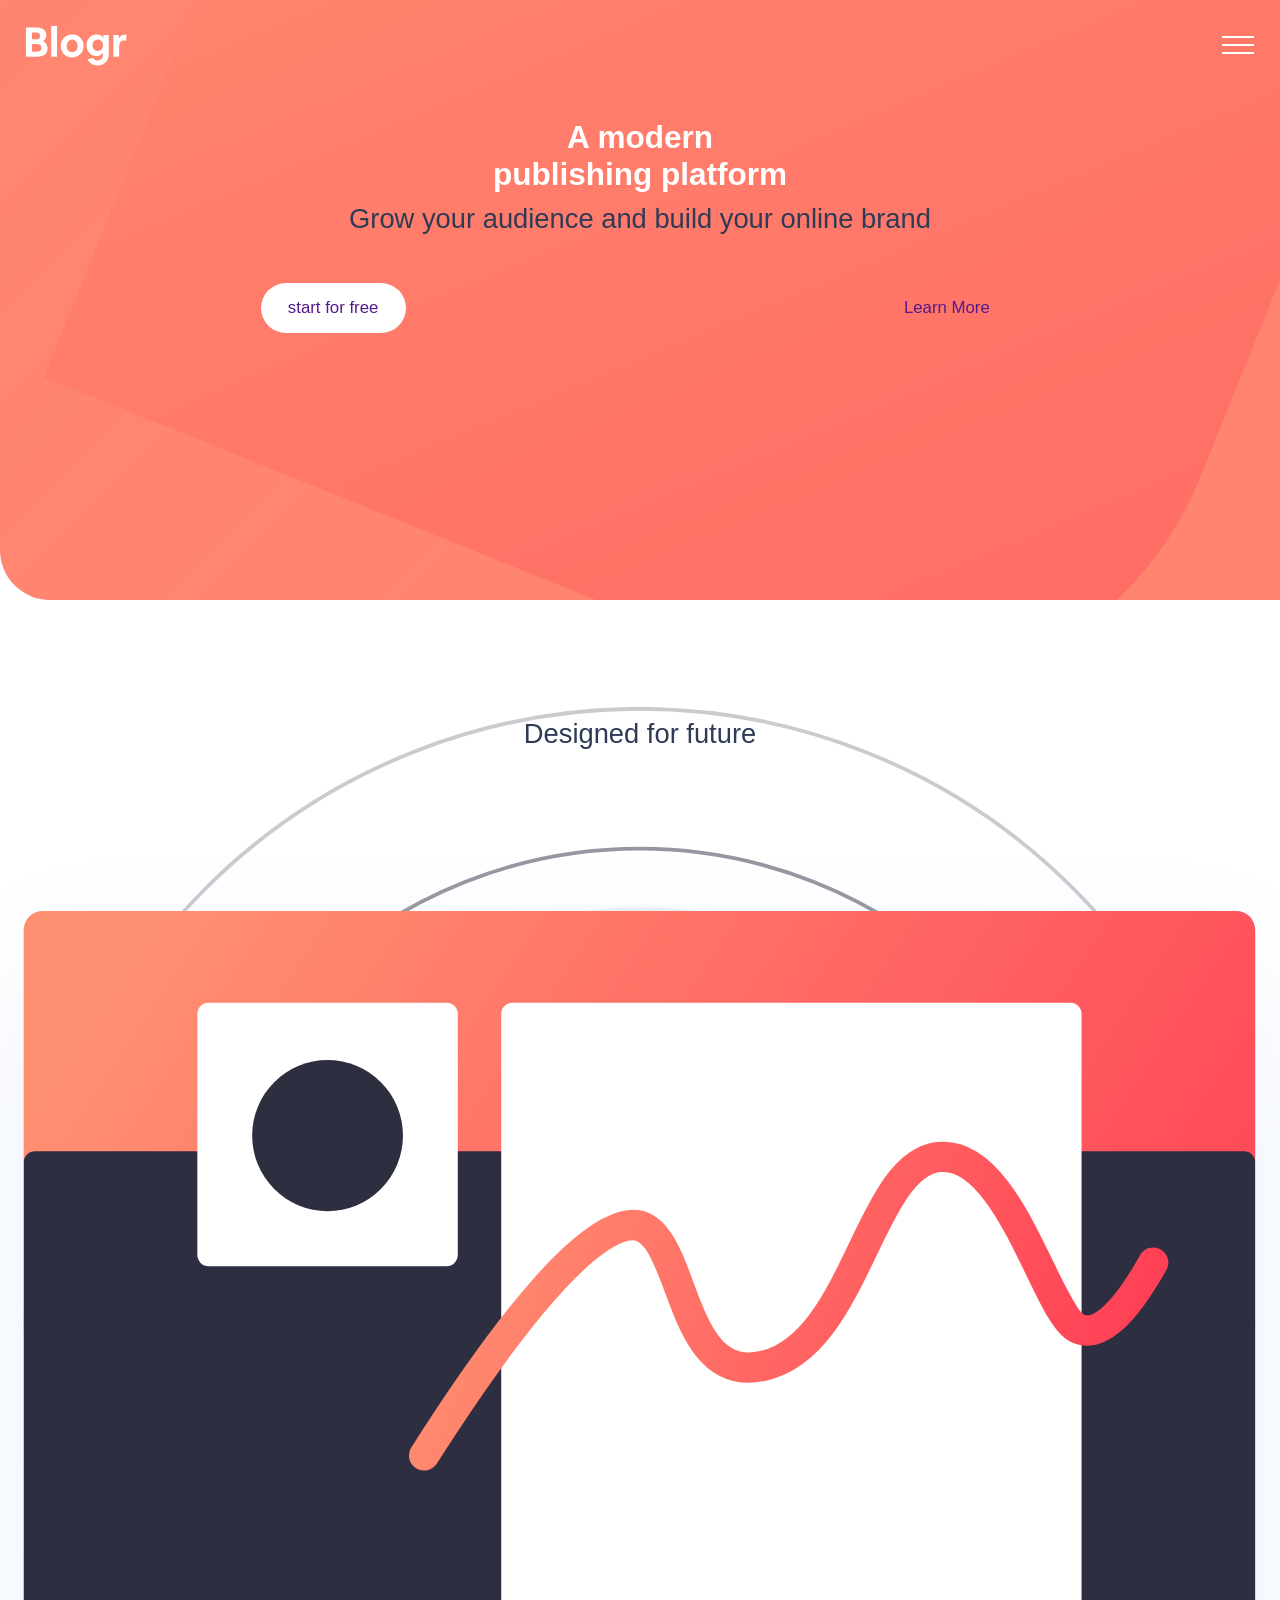
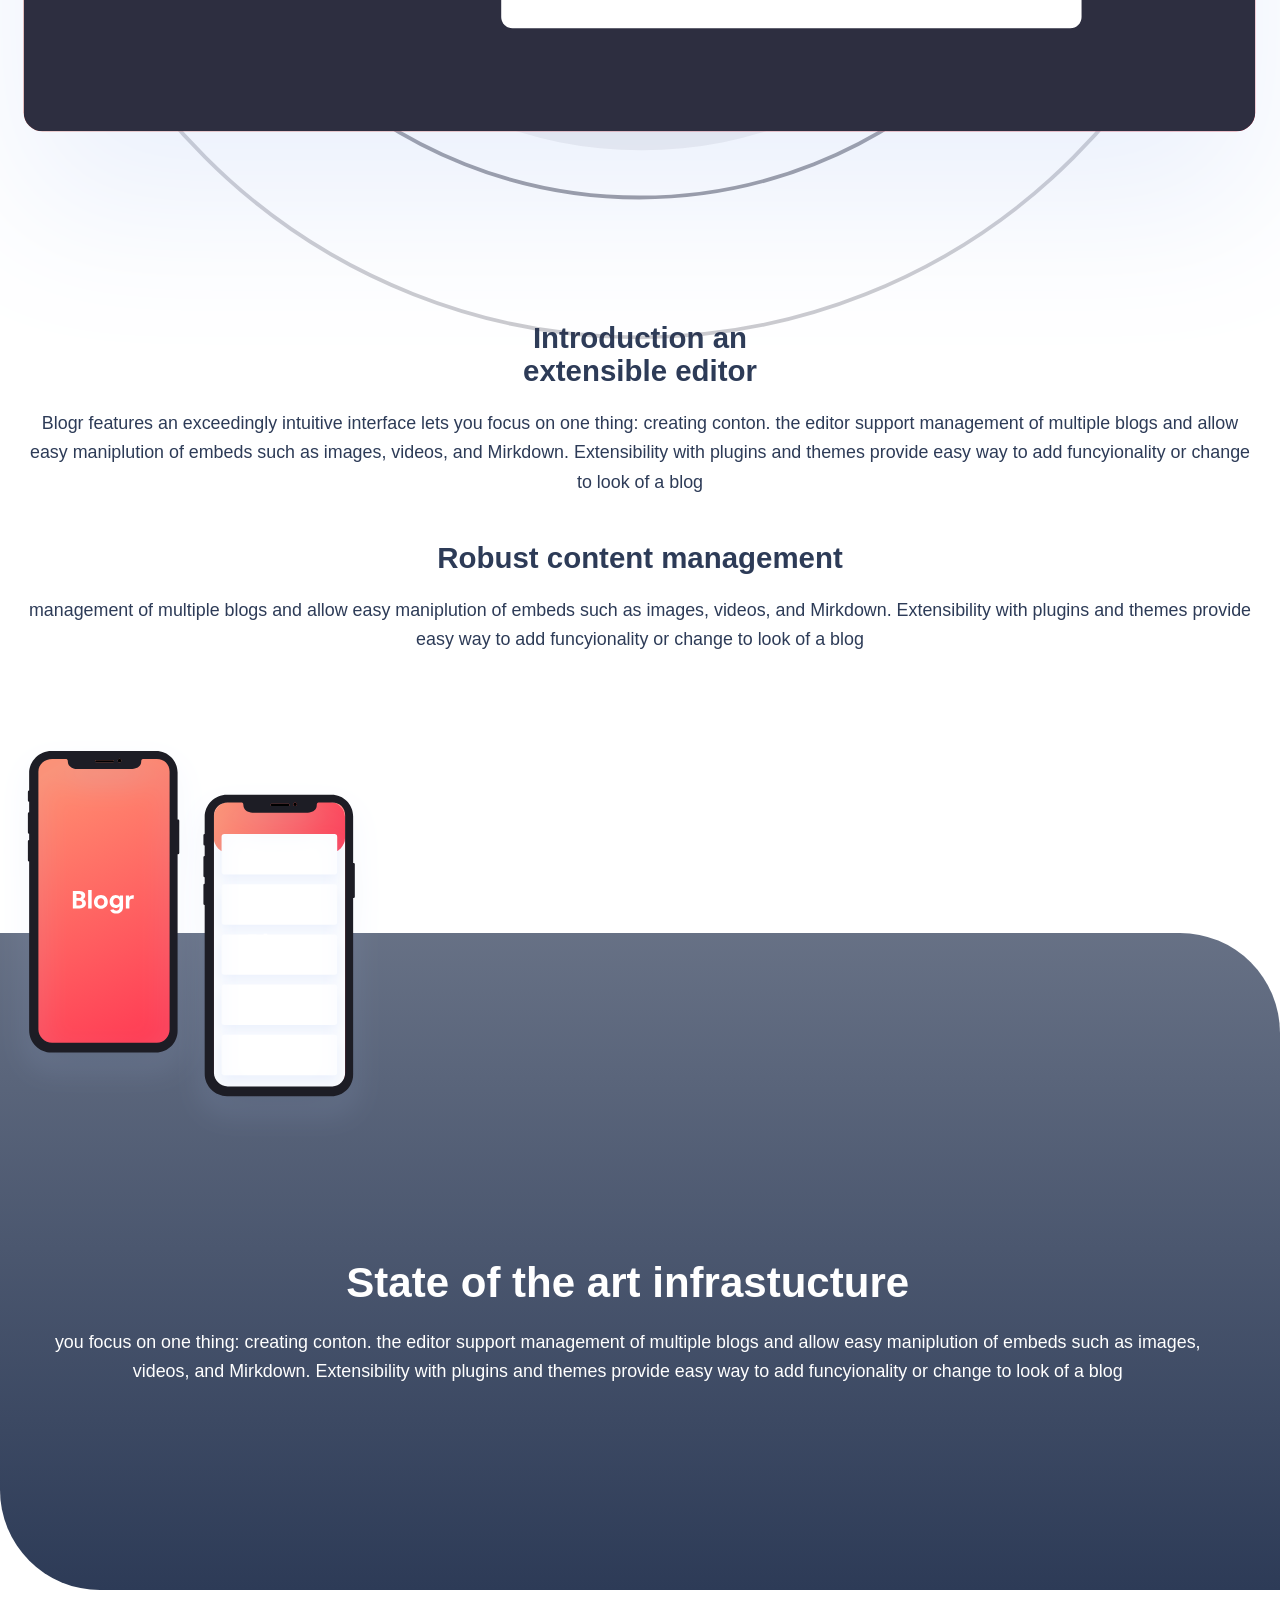
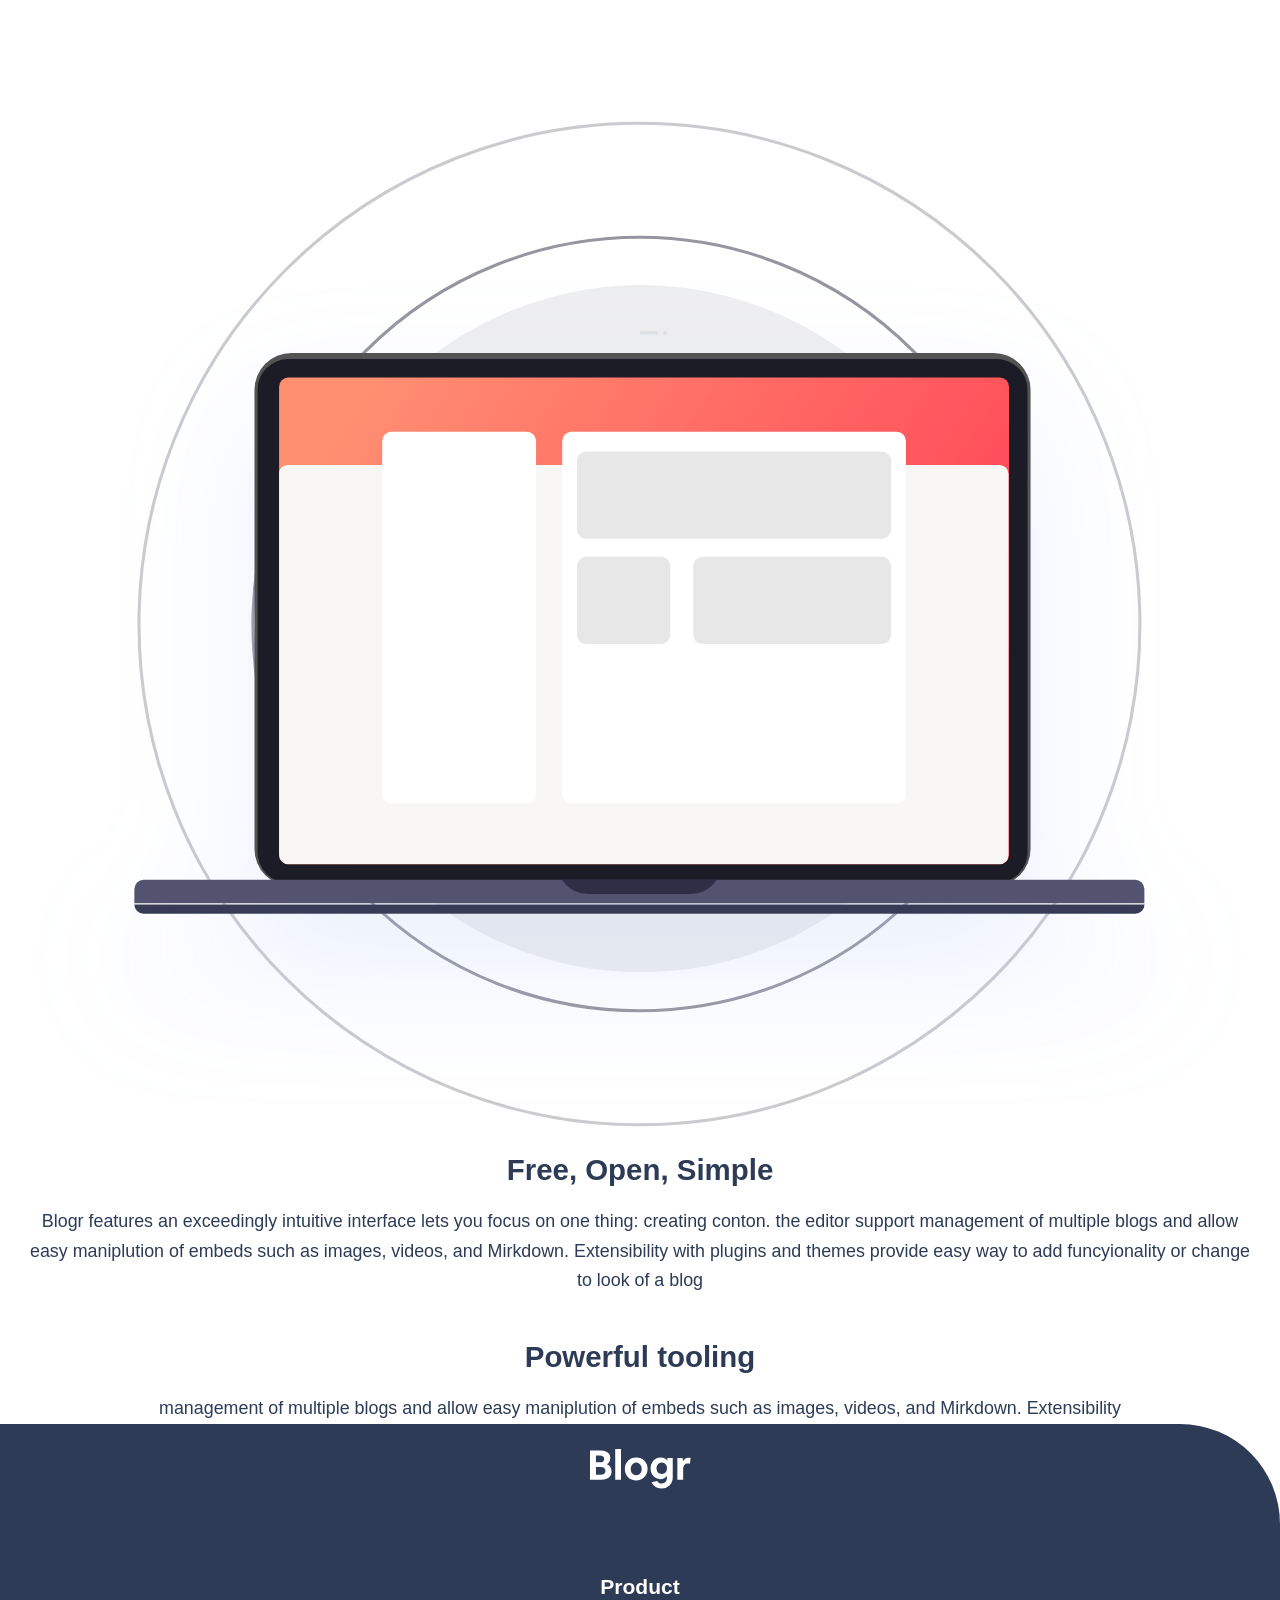
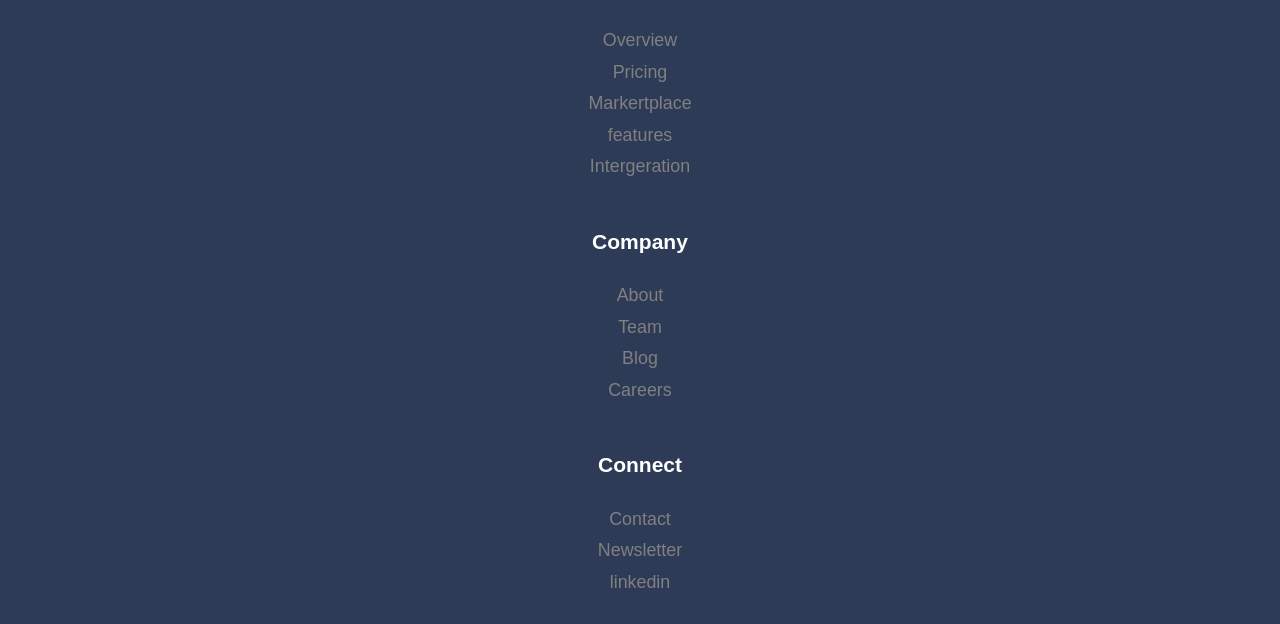
<file: pageblog/index.html>
<!DOCTYPE html>
<html lang="en">
<head>
    <meta charset="UTF-8">
    <meta name="viewport" content="width=device-width, initial-scale=1.0">
    <meta http-equiv="X-UA-Compatible" content="ie=edge">
    <title>Document</title>
    <link rel="stylesheet" href="pageblog.css">
    <link rel="stylesheet" href="mm.css">
</head>

<body>
    <div class="container">
    <div class="hero">
        <div class="nav">
            <img src="images/logo.svg" alt="">

            <!-- menu here -->
            <nav class="menu menu-hide">
            <div class="btn-close">
                <img class="" src="images/icon-close.svg" alt="">
            </div>
            <div class="menu-wrapper">

                <div class="menu-items-wrapper">


                <div class="menu-items">
                    <div class="menu-heading">
                        <h4>Product</h4>
                        <img class="arrow" src="images/icon-arrow-dark.svg" alt="icon-close">
                    </div>
              
                <!-- sub-menu -->
                   <div class="sub-menu">
                    <a href="">Overviewe</a>
                    <a href="">Pricing</a>
                    <a href="">Markertplace</a>
                    <a href="">features</a>
                    <a href="">Intergeration</a>
                   </div>  </div>

                <div class="menu-items">
                    <div class="menu-heading">
                        <h4>Company</h4>
                        <img class="arrow" src="images/icon-arrow-dark.svg" alt="icon-close">
                    </div>
                
                <div class="sub-menu">
                    <a href="">About</a>
                    <a href="">Team</a>
                    <a href="">Blog</a>
                    <a href="">Careers</a>
                </div></div>
                <div class="menu-items">
                    <div class="menu-heading">
                        <h4>Connect </h4>
                        <img class="arrow" src="images/icon-arrow-dark.svg" alt="icon-close">
                    </div>
               
                <div class="sub-menu">
                     <a href="">Contact</a>
                    <a href="">Newsletter</a>
                    <a href="">linkedin</a>
                </div> </div> </div>
                   <hr>

                <div class="btn-menu-wrapper">
                    <a href="" class="btn btn-login">
                        <div class="">login</div>
                    </a>
                    <a href="" class="btn btn-signup">
                        <div>Sign Up</div>
                    </a>
                </div>
           
            </div>
        </nav>
            <!-- menu end -->
            <div class="humburger">
            <img src="images/icon-hamburger.svg" alt=""></div>
        </div>
        <div class="hero-text-wrapper">
            <h1><span> A modern </span>publishing platform</h1>
            <h2>Grow your audience and build your online brand</h2>
            <div class="btn-wrapper">
                <a href="" class="btn btn-primary">
                    <div>start for free</div>
                </a>
                <a href="" class="btn btn-secondary">
                    <div>Learn More</div>
                </a>
            </div>
        </div>
    </div>
</div>
<section class="section">
    <h2 style="color:  rgb(45, 59, 87);"">Designed for future</h2>
    <div class="content-wrapper">
        <img class="img-editor" src=" images/illustration-editor-mobile.svg" alt="editor">
        <img class="img-editor-desktop" src="images/illustration-editor-desktop.svg" alt="">
        <div class="text-block">
            <h3><span>Introduction an </span> extensible editor</h3>
            <p>Blogr features an exceedingly intuitive interface lets
                you focus on one thing: creating conton. the editor support
                management of multiple blogs and allow easy maniplution of
                embeds such as images, videos, and Mirkdown. Extensibility
                with plugins and themes provide easy way to add funcyionality
                or change to look of a blog
            </p>
            <h3>Robust content management</h3>
            <p> management of multiple blogs and allow easy maniplution of
                embeds such as images, videos, and Mirkdown. Extensibility
                with plugins and themes provide easy way to add funcyionality
                or change to look of a blog </p>
        </div>
    </div>
</section>
<!-- middel section -->
<div class="empty">
    <img class="img-phone" src="images/illustration-phones.svg" alt="">
</div>
<section class="section middle">
  
    <div class="content-wrapper">
      
        <div class="text-block-phones">
            <h3>State of the art infrastucture</h3>
            <p> you focus on one thing: creating conton. the editor support
                management of multiple blogs and allow easy maniplution of
                embeds such as images, videos, and Mirkdown. Extensibility
                with plugins and themes provide easy way to add funcyionality
                or change to look of a blog
            </p>
      
        </div>
    </div>
</section>
<section class="section section-laptop">
    
    <div class="content-wrapper">
        <img class="img-laptop" src=" images/illustration-laptop-mobile.svg" alt="editor">
        <img class="img-laptop-desktop" src="images/illustration-laptop-desktop.svg" alt="">
        <div class="text-block">
            <h3>Free, Open, Simple</h3>
            <p>Blogr features an exceedingly intuitive interface lets
                you focus on one thing: creating conton. the editor support
                management of multiple blogs and allow easy maniplution of
                embeds such as images, videos, and Mirkdown. Extensibility
                with plugins and themes provide easy way to add funcyionality
                or change to look of a blog
            </p>
            <h3>Powerful tooling</h3>
            <p> management of multiple blogs and allow easy maniplution of
                embeds such as images, videos, and Mirkdown. Extensibility
                </p>
        </div>
    </div>
</section>
<div class="footer">
    <img src="images/logo.svg" alt="">
    <div class="footer-block">
        <h4>Product</h4>
<a href="">Overview</a>
<a href="">Pricing</a>
<a href="">Markertplace</a>
<a href="">features</a>
<a href="">Intergeration</a>
    </div>
    <div class="footer-block">
        <h4>Company</h4>
<a href="">About</a>
<a href="">Team</a>
<a href="">Blog</a>
<a href="">Careers</a>
    </div>
    <div class="footer-block">
        <h4>Connect</h4>
<a href="">Contact</a>
<a href="">Newsletter</a>
<a href="">linkedin</a>

    </div>
</div>
<script>
    const btnClose = document.querySelector('.btn-close');
    const menu = document.querySelector('.menu');
    const btnHumberger = document.querySelector('.humburger');

    btnClose.addEventListener('click', menuHideShow);
    btnHumberger.addEventListener('click', menuHideShow);

    function menuHideShow(){
        menu.classList.toggle('menu-hide');
        btnHumberger.classList.toggle('humburger-hide');


    } 
  
     
</script>
    
</body>
</html>
</file>
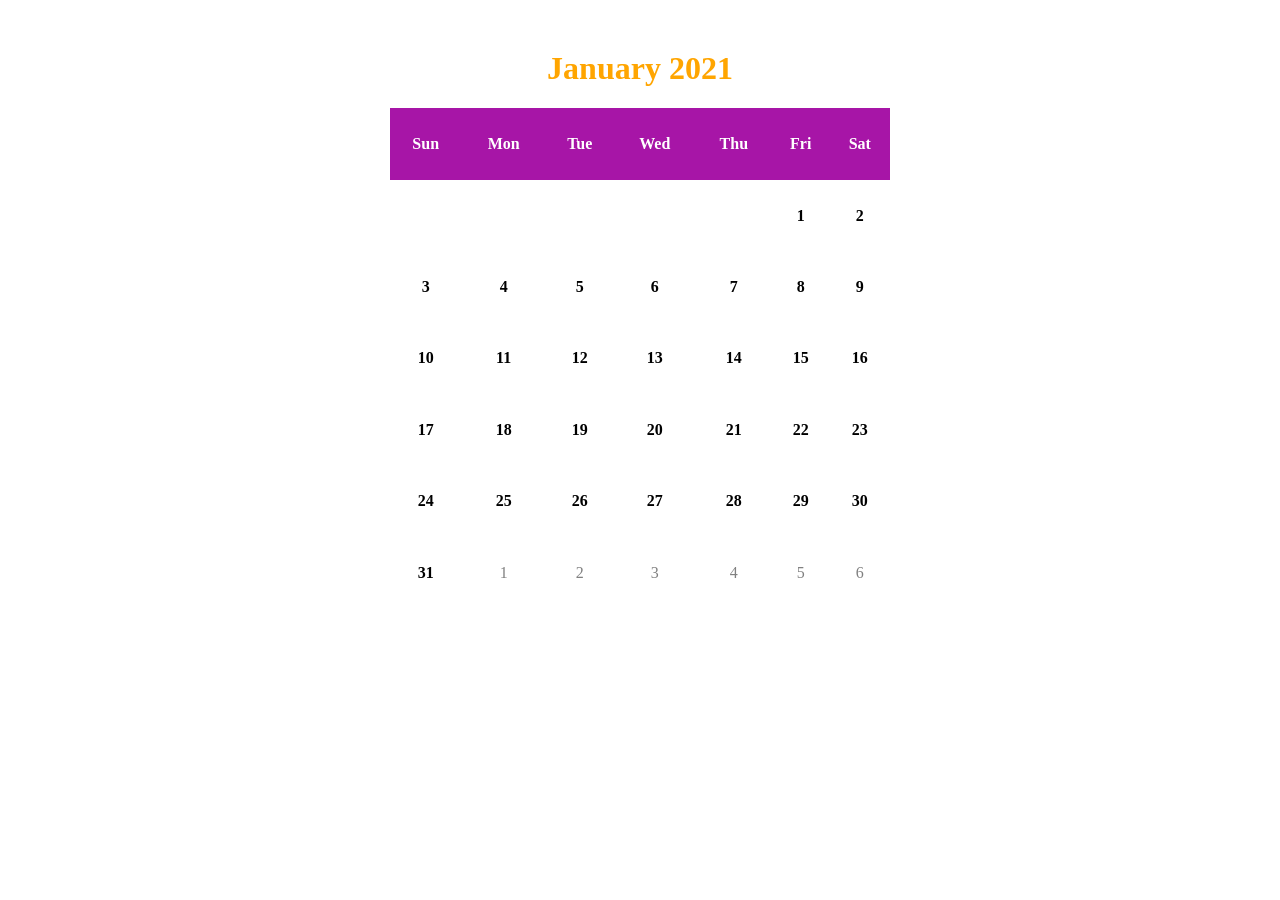
<file: work enternership/index.html>
<html>
    <head>
        <title>calendar</title>
        <link rel="stylesheet" href="calender.css">
    </head>
    <body><center>
            <form action="">
                <h1 class="header">January 2021</h1>
                <table>
                    <tr class="upper">
                        <th>Sun</th>
                        <th>Mon</th>
                        <th>Tue</th>
                        <th>Wed</th>
                        <th>Thu</th>
                        <th>Fri</th>
                        <th>Sat</th>
                    </tr>
                    <tr class="data">
                        <td></td>
                        <td></td>
                        <td></td>
                        <td></td>
                        <td></td>
                        <td>1</td>
                        <td>2</td>
                    </tr>
                    <tr class="data">
                        <td>3</td>
                        <td>4</td>
                        <td>5</td>
                        <td>6</td>
                        <td>7</td>
                        <td>8</td>
                        <td>9</td>
                    </tr>
                    <tr class="data">
                        <td>10</td>
                        <td>11</td>
                        <td>12</td>
                        <td>13</td>
                        <td>14</td>
                        <td>15</td>
                        <td>16</td>
                    </tr>
                    <tr class="data">
                        <td>17</td>
                        <td>18</td>
                        <td>19</td>
                        <td>20</td>
                        <td>21</td>
                        <td>22</td>
                        <td>23</td>
                    </tr>
                    <tr class="data">
                        <td>24</td>
                        <td>25</td>
                        <td>26</td>
                        <td>27</td>
                        <td>28</td>
                        <td>29</td>
                        <td>30</td>
                    </tr>
                    <tr>
                        <td class="data">31</td>
                        <td class="hide">1</td>
                        <td class="hide">2</td>
                        <td class="hide">3</td>
                        <td class="hide">4</td>
                        <td class="hide">5</td>
                        <td class="hide">6</td>
                    </tr>
                </table>
            </form> 
        </center> 
</body>   
</html>
</file>
<file: pageblog/pageblog.css>
*{
    padding: 0;
    margin: 0;
    box-sizing: border-box;
}
html{
    font-size: 65.7%;
    font-family: Verdana, Geneva, Tahoma, sans-serif;
}
.hero{
    width: 100%;

    height: 600px;
    background: url("images/bg-pattern-intro-mobile.svg"), linear-gradient(135deg,  rgb(255, 134, 113),rgba(255, 119, 95, 0.911));
    background-size: 350%;
    background-repeat: no-repeat;
    background-position: 35% 34%;
    border-bottom-left-radius: 50px;
    padding: 2.5rem;
}
.nav{
    display: flex;
    justify-content: space-between;
    align-items: center;
}
a{
    text-decoration: none;
}
.hero-text-wrapper{
    display: flex;
    flex-direction: column;

    align-items: center;
    justify-content: center;
    padding-top: 5rem;
}
h1{
    color: white;
    font-size: 3rem;
    text-align: center;
    font-weight: 600;
}
h1 span{
    display: block;
}h2{
    color: white;
        text-align: center;
        margin-top: 1rem;
        font-size: 1.8rem;
        font-weight: 300;
}
.btn-wrapper{
    display: flex;
    align-items: center;
    justify-content: space-around;
    width: 100%;
    margin-top: 4.5rem;
    transition: 2s ease;
}
.btn {
    
    height: 4.8rem;
    width: 13.8rem;
    display: flex;
    align-items: center;
    justify-content: center;
    font-size: 1.6rem;
    border-radius: 50px;
    font-family: Verdana, Geneva, Tahoma, sans-serif;
}
.btn-primary{
    background: white;
}
.btn-secondary:hover{
    background: white;
}
.section {
   
    display: flex;
    flex-direction: column;
    align-items: center;
    justify-content: center;
    padding: 10.2rem 2.5rem 0 2.5rem;
}
h2{
    color:  rgb(45, 59, 87);
    font-size: 2.6rem;

}
.content-wrapper{
    flex-direction: column;
    align-items: center;
    justify-content: center;
}
.img-editor{
    margin-top: 7.8rem;
    margin-bottom: 4rem;
    width: 100%;
    transform: scale(1.25);
}
.text-block{

    text-align: center;
}
.text-block h3 {
    color:  rgb(45, 59, 87);
    font-size: 2.8rem;
    margin-top: 4.2rem;
    line-height: 3.2rem;
}
.text-block h3 span{
    display: block;
    
}
.text-block p{
    margin-top: 2rem;
    font-size: 1.7rem;
    color:  rgb(45, 59, 87);
    line-height: 2.8rem;
}
.img-laptop {
    margin-top: 7.8rem;
    margin-bottom: 4rem;
    width: 100%;
    transform: scale(1.25);
}
.empty {
    width: 100%;
    position: relative;
    height: 26.5rem;
}
.img-phone {
    position: absolute;
    top: 0;
    left: 0;
    width: 383px;
    margin-top: 7.8rem;
}
.middle{
    height: 62.5rem;
    background: url(images/bg-pattern-circles.svg), linear-gradient(rgba(45, 59, 87, 0.726),rgb(45, 59, 87));
    background-size: 163%, 100%;
    background-position: 30% 200%, 0%, 0%;
    background-repeat: no-repeat, no-repeat;
    border-bottom-left-radius: 100px;
    border-top-right-radius: 100px;
}
.text-block-phones{
     width: 98%;
    text-align: center;
}
.text-block-phones h3 {
    color:  white;
    font-size: 4rem;
    margin-top: 1.2rem;
    line-height: 5rem; 
}
.text-block-phones p{
    margin-top: 1.8rem;
    font-size: 1.7rem;
    color:  white;
    font-weight: 300;
    line-height: 2.8rem;
}
.section-laptop{
    padding: 10.2rem 2.5rem 0 2.5rem;
}
.footer {
    background-color:  rgb(45, 59, 87);
    display: flex;
    flex-direction: column;
    height: 800px;
    align-items: center;
    justify-content: center;
    padding: 7.5rem 0;
    border-top-right-radius: 100px;
}
.footer img{
    margin-bottom: 3.6rem;
}
.footer-block  h4 {
    color: whhite;
    font-size: 2rem;
    margin-top: 4.5rem;
    margin-bottom: 2.5rem;
}
.footer-block a{
    color: gray;
    font-size: 1.7rem;
    padding: 0.5rem;
}
.footer-block {
    display: flex;
    flex-direction: column;
    align-items: center;
    justify-content: center;
    color: white;
}
.menu {
    position: fixed;
    top: 0;
    left: 0;
    width: 100vw;
    height: 100vh;
    padding-top: 5rem;
    display: flex;
    flex-direction: column;
    align-items: center;
    justify-content: flex-start;
    transition: all 1s ease-in-out;
}
.btn-close {
    display: flex;
    align-items: center;
    justify-content: flex-end;
    width: 86%;
}
.menu-wrapper{
    background: white;
    width: 86%;
    /* height: 100px; */
    border-radius: 5px;
    margin-top: 4rem;
    box-shadow: 0px 10px 20px rgb(0,0,0,0.1), 0px 20px 30px rgb(0,0,0,0.1);
    
    display: flex;
    flex-direction: column;
    align-items: center;
    justify-content: center;
    padding: 2.5rem;
}
.menu-heading {
    display: flex;
    align-items: center;
    justify-content: center;
}
.menu-items {
    width: 100%;
}
.menu-items h4{
    color: gray;
    font-size: 1.7rem;
    padding: 1.5rem 0;
    cursor: pointer;
}
.menu-items:hover h4{
    color: rgba(128, 128, 128, 0.637);
}
.menu-items:hover .sub-menu{
    display: flex;
}
.menu-items:hover .arrow{
    transform: rotate(180deg);
}
.menu-items-wrapper{
    width: 100%;
}
.menu-wrapper hr{
    color: violet;
    width: 100%;
    margin: 2.8rem 0 1rem 0;
}
.sub-menu {
    display: flex;
    flex-direction: column;
    align-items: center;
    justify-content: center;
    background: rgba(128, 128, 128, 0.459);
    border-radius: 5px;
    width: 100%;
  
    padding: 1.4rem;
}
.sub-menu a{
    display: block;
    color: black;
    font-size: 1.5rem;
    font-weight: 600;
    padding: 1rem;
}
.sub-menu a:hover{
    color: red;
}
.sub-menu {
    display: none;
}
.arrow {
    margin-left: 1rem;
    transition: all 0.5s ease-out;
}
.btns{
    margin-left: -100px;
}
.btn-menu-wrapper{
    font-size: 1.7rem;
}
.btn-login{
    color: black;
    transition: 1s ease;
}
.btn-login:hover{
    background: black;
    color: white;
}
.btn-signup{
    background: violet;
}
.menu-hide{
    left: 100vw;
    opacity: 0;
}
.humburger{
    transition: all 1s ease-in-out;
}
.humburger-hide{
    opacity: 0;
}
.img-editor-desktop, .img-laptop-desktop{
    display: none;
}
</file>
<file: pageblog/mm.css>
@media screen and (min-width: 1300px){
    .menu {
        position: static;
      
        width: 100%;
        height: auto;
        padding: 0;
}
    .btn-close {
        display: none;
}
.menu-wrapper{
    background:transparent;
    width: 100%;
    /* height: 100px; */
    
    margin-top: 0;
    box-shadow: none;

    flex-direction: row;

    justify-content: space-between;
    padding: 0;
}
.menu-heading {
    display: flex;
    align-items: center;
    justify-content: center;
}
.menu-items {
    position: relative;
}
.menu-items-wrapper{
    display: flex;
    align-items: center;
    justify-content: space-around;
    width: 50%;
}
.menu-items h4{
    color: white;
    opacity: 0.75;
}
.menu-items:hover h4{
    color: white;
    opacity: 1;
    text-decoration: underline;
}
.menu-items:hover .sub-menu{
    display: flex;
}
.menu-items:hover .arrow{
    transform: rotate(180deg);
    opacity: 1;
}
.menu-wrapper hr{
 display: none;
}
.sub-menu {
    position: absolute;
    align-items: flex-start;
    background-color: white;

}
.sub-menu a{
    
}
    .sub-menu a:hover{
        color:gray;
        font-size: 1.6rem;
}
    .sub-menu {
        display: none;
        box-shadow: 0px 10px 20px rgba(0,0,0,0.1)  0px 10px 20px rgba(0,0,0,0.1);
}
    .arrow {
       filter: brightness(200%);
       opacity: 0.75;

}
    .btns{
        margin-left: -100px;
}
.btn-menu-wrapper{
    display: flex;
    justify-content: center;
    gap: 5%;
}
.btn-login{
    color: white;
}
.btn-login:hover{
    background: black;
    color: white;
}
.btn-signup{
    background: white;
}
.menu-hide {
    left: 0;
    opacity: 1;
}
.humburger {
   display: none;
}
.humburger-hide{
    opacity: 0;
}
/* HERO */
.hero{
    padding: 5.7rem 17rem 0 17rem;
    background-size: 220%, 100%;
    background-position: 25% 52%, 0% 0%;
}
.hero-text-wrapper h1{
    font-size: 6rem;
}
.hero-text-wrapper h1 span{
    display: block ;
}
.hero-text-wrapper h2{
    font-size: 2rem;
}
.btn-wrapper{
    justify-content: center;
    gap: 1.5%;
}
   /* SECTION */
   .img-editor, .img-laptop{
    display: none;
}
.img-editor-desktop{
    display: block;
    position: absolute;
    left: 56%;
    top: 10%;
}
.section{
    position: relative;
    overflow: hidden;
    padding: 15.5rem 17rem 22rem 17rem;
}
.section h2{
    font-size: 4rem;
}
.text-block{
    width: 48%;
    text-align: left;
}
.text-block h3{
    margin-top: 10.5rem;
}
.text-block h3 span{
     display: initial;
}   /* SECTION */
.img-editor, .img-laptop{
    display: none;
}
.img-editor-desktop{
    display: block;
    position: absolute;
    left: 56%;
    top: 10%;
}
.section{
    position: relative;
    overflow: hidden;
    padding: 15.5rem 17rem 22rem 17rem;
}
.section h2{
    font-size: 4rem;
}
.text-block{
    width: 48%;
    text-align: left;
}
.text-block h3{
    margin-top: 10.5rem;
}
.text-block h3 span{
     display: initial;
}   /* SECTION */
.img-editor, .img-laptop{
    display: none;
}
.img-editor-desktop{
    display: block;
    position: absolute;
    left: 56%;
    top: 10%;
}
.section{
    position: relative;
    overflow: hidden;
    padding: 15.5rem 17rem 22rem 17rem;
}
.section h2{
    font-size: 4rem;
}
.text-block{
    width: 48%;
    text-align: left;
}
.text-block h3{
    margin-top: 10.5rem;
}
.text-block h3 span{
     display: initial;
}   /* SECTION */
.img-editor, .img-laptop{
    display: none;
}
.img-editor-desktop{
    display: block;
    position: absolute;
    left: 56%;
    top: 10%;
}
.section{
    position: relative;
    overflow: hidden;
    padding: 15.5rem 17rem 22rem 17rem;
}
.section h2{
    font-size: 4rem;
}
.text-block{
    width: 48%;
    text-align: left;
}
.text-block h3{
    margin-top: 10.5rem;
}
.text-block h3 span{
     display: initial;
}
.content-wrapper{
   align-items: flex-start;
}
.empty{
   height: 4rem;
}
.img-phone{
   z-index: 1;
   top: -11rem;
   left: 5rem;
   width: 55rem;
}
.middle{
   align-items: flex-end;
   height: 40rem;
   background-size: 70%, 100%;
   background-position: -48% 81%, 0% 0%;
}
.middle .content-wrapper{
   width: 49%;
}
.text-block-phones {
    text-align: left;
    width: 100%;
}
.text-block-phones h3{
    font-size: 3.8rem;
    margin-top: 8rem;
}
.img-laptop-desktop{
    position: absolute;
    left: -19%;
    top: 12%;
    display: block;
}
.section-laptop .text-block {
    margin-left: 60%;
}
   /* footer */
   .footer{
    flex-direction: row;
    align-items: flex-start;
    justify-content: space-between;
    padding-left: 15rem;
    padding-right: 35rem;
}
.footer h4{
    margin-top: 0;
}
.footer-block{
    justify-content: flex-start;
}
</file>
<file: work enternership/calender.css>
*
.header
{
    color: orange;
    margin-top: 50px;
    
}


th
{
    color: white; 
    background: rgb(167, 21, 167);
    
}

table
{
    border-collapse: collapse;
}

.data
{
    color: black;
    font-weight: bold;
}

.hide
{
    color: gray;
}

table {
    border-collapse: collapse;
    background: white;
    color: black;
    height: 500px;
    width: 500px;
    text-align: center;
}
</file>
